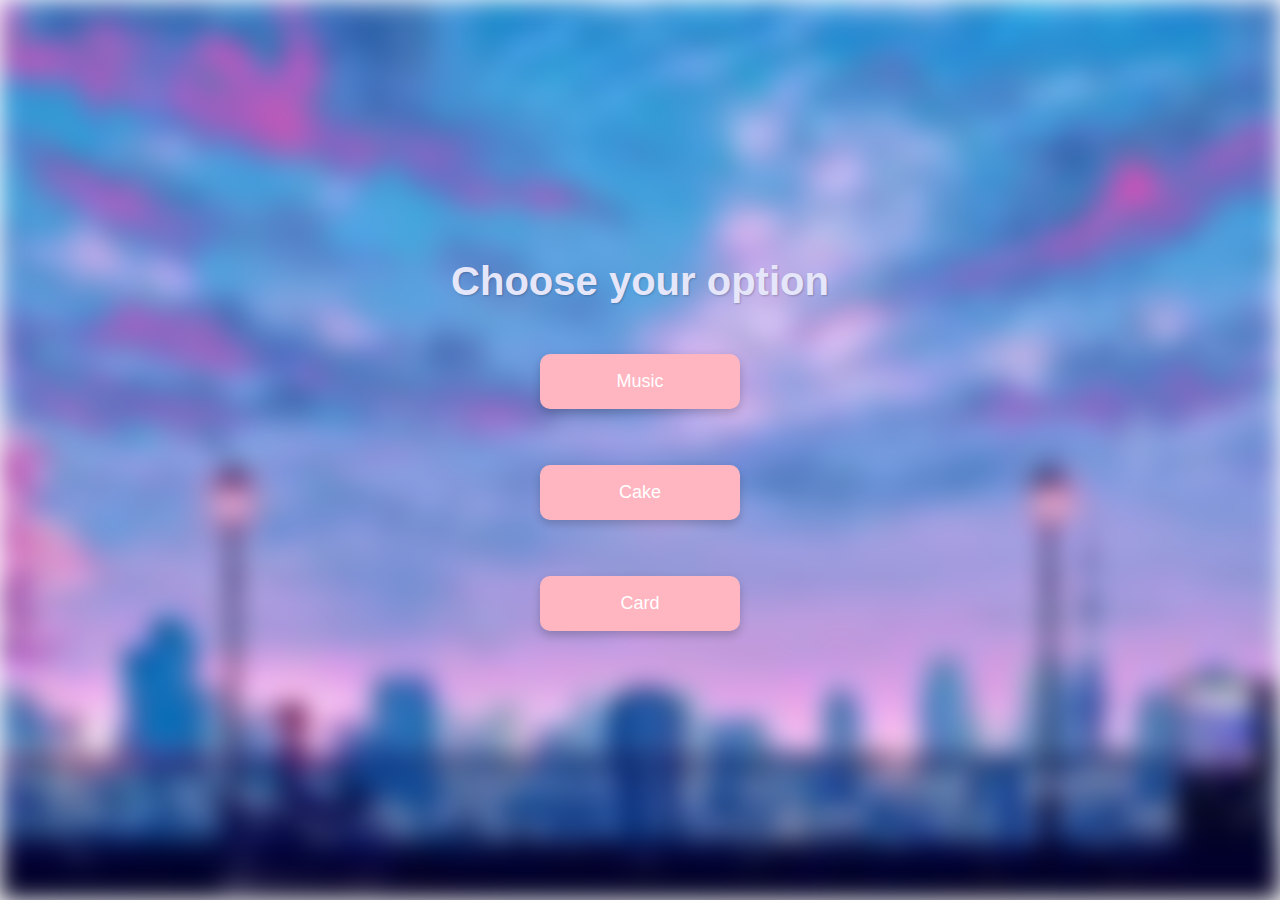
<file: index.html>
<!DOCTYPE html>
<html lang="en">
<head>
    <meta charset="UTF-8">
    <meta name="viewport" content="width=device-width, initial-scale=1.0">
    <title>yo, it's your birthday Kitty</title>
    <link rel="stylesheet" href="styles.css">
</head>
<body>
    <main class="main-container">

        <header class="input-container">
            <h1>Choose your option</h1>
        </header>
        <button onclick="window.location.href='music.html';">Music</button>
        <br>
        <br>
        <button onclick="window.location.href='cake.html';">Cake</button>
        <br>
        <br>
        <button onclick="window.location.href='card.html';">Card</button>
    
    
    
</body>
</html>
</file>
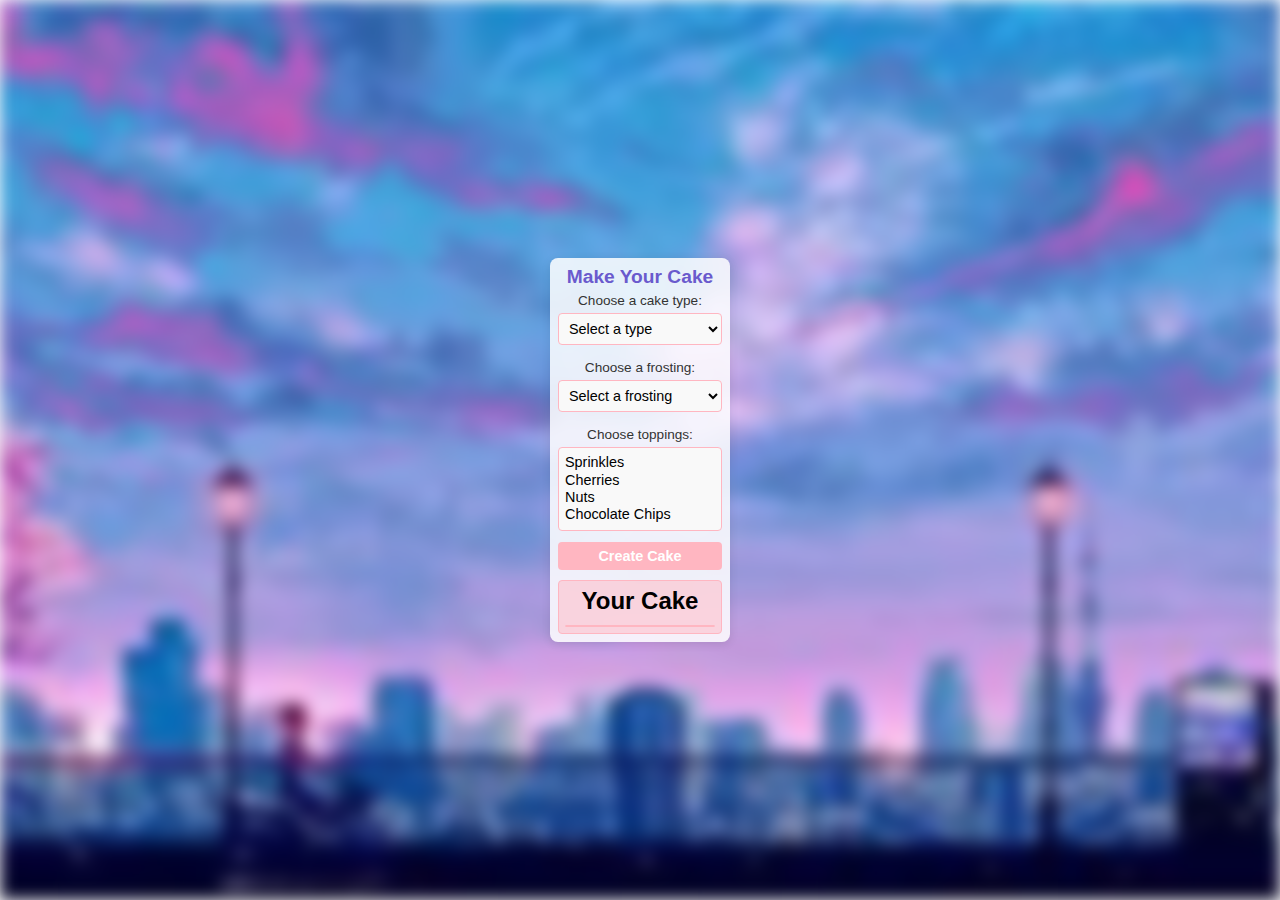
<file: cake.html>
<!DOCTYPE html>
<html lang="en">
<head>
    <meta charset="UTF-8">
    <meta name="viewport" content="width=device-width, initial-scale=1.0">
    <title>Cake Maker App</title>
    <link rel="stylesheet" href="cake.css">
</head>
<body>
    <div class="container">
        <h1>Make Your Cake</h1>
        <form id="cakeForm">
            <label for="cakeType">Choose a cake type:</label>
            <select id="cakeType" required>
                <option value="">Select a type</option>
                <option value="Chocolate">Chocolate</option>
                <option value="Vanilla">Vanilla</option>
                <option value="Red Velvet">Red Velvet</option>
                <option value="Carrot">Carrot</option>
            </select>

            <label for="frostingType">Choose a frosting:</label>
            <select id="frostingType" required>
                <option value="">Select a frosting</option>
                <option value="Buttercream">Buttercream</option>
                <option value="Cream Cheese">Cream Cheese</option>
                <option value="Whipped Cream">Whipped Cream</option>
                <option value="Ganache">Ganache</option>
            </select>

            <label for="toppings">Choose toppings:</label>
            <select id="toppings" multiple>
                <option value="Sprinkles">Sprinkles</option>
                <option value="Cherries">Cherries</option>
                <option value="Nuts">Nuts</option>
                <option value="Chocolate Chips">Chocolate Chips</option>
            </select>

            <button type="submit">Create Cake</button>
        </form>

        <div id="cakeDisplay" class="hidden">
            <h2>Your Cake</h2>
            <div id="cakeSummary"></div>
            <div id="cakeImage"></div>
        </div>
    </div>

    <script src="cake.js"></script>
</body>
</html>
</file>
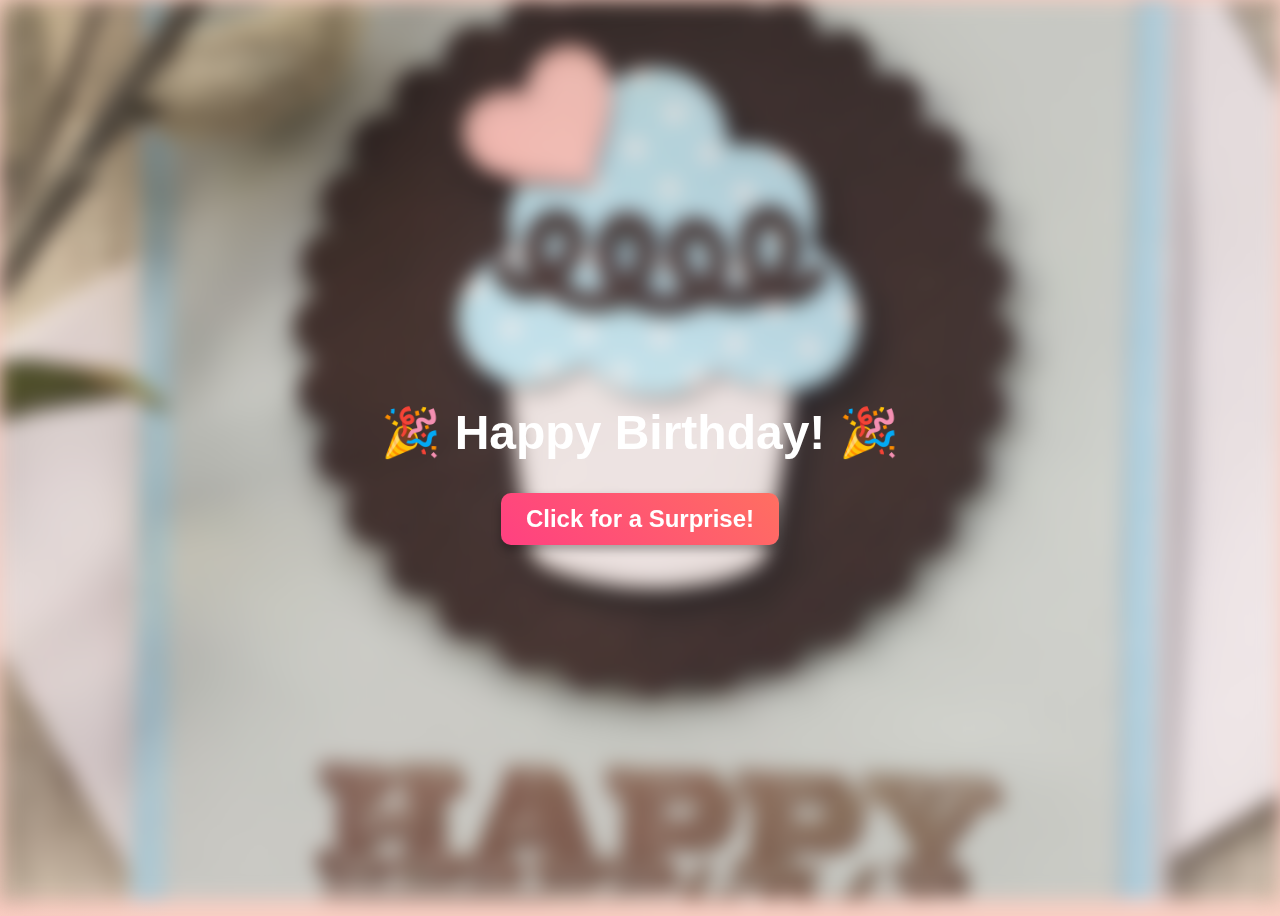
<file: card.html>
<!DOCTYPE html>
<html lang="en">
<head>
    <meta charset="UTF-8">
    <meta name="viewport" content="width=device-width, initial-scale=1.0">
    <title>Birthday Surprise</title>
    <link rel="stylesheet" href="card.css">
</head>
<body>
    <div id="background"></div>

    <div id="content">
        <h1>🎉 Happy Birthday! 🎉</h1>
        <button onclick="showSurprise()">Click for a Surprise!</button>
    </div>

    <!-- Surprise Cake -->
    <div id="surprise">
        <img src="background..jpg" id="cake">
    </div>

    <script src="card.js"></script>
</body>
</html>
</file>
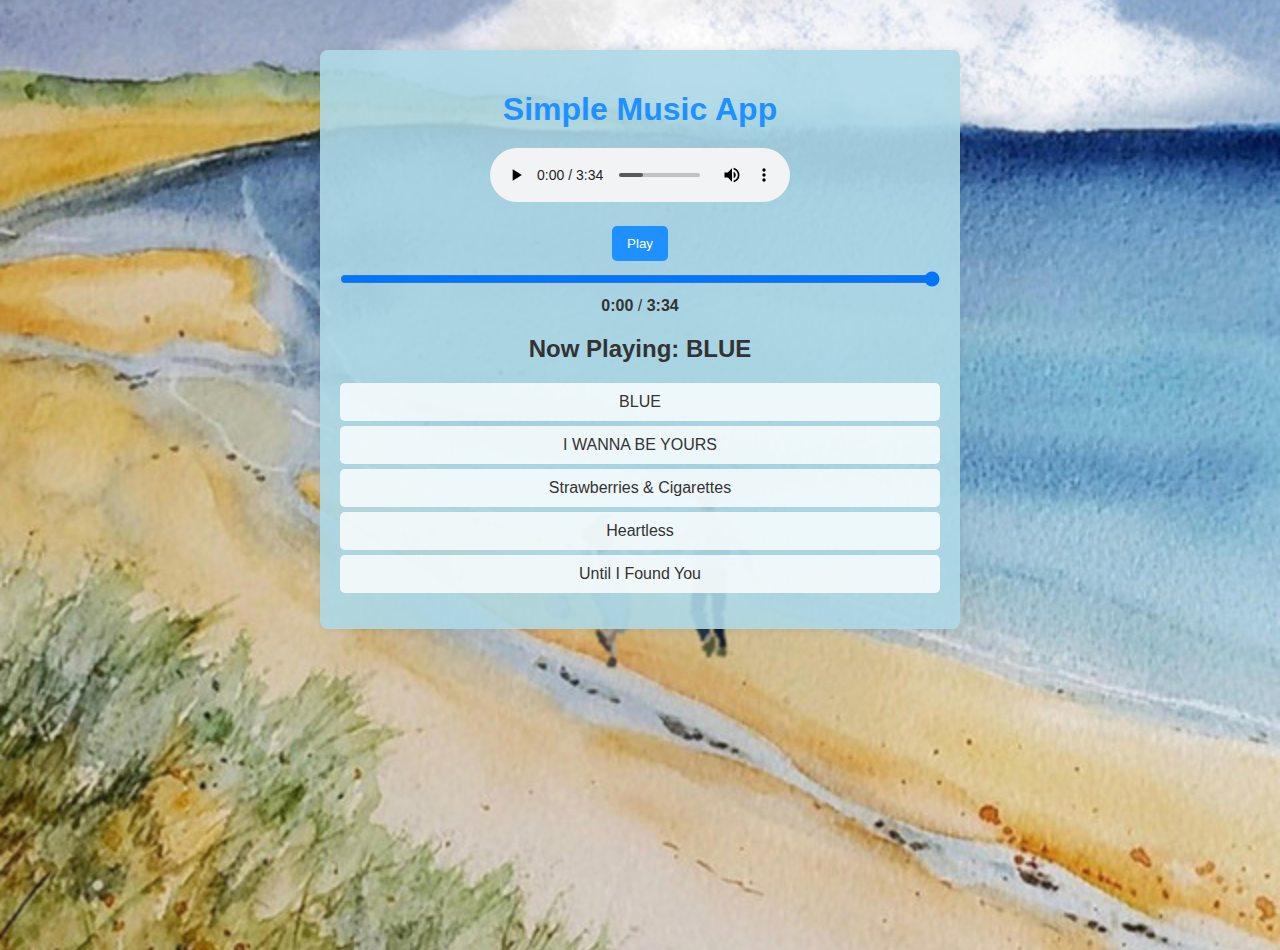
<file: music.html>
<!DOCTYPE html>
<html lang="en">
<head>
    <meta charset="UTF-8">
    <meta name="viewport" content="width=device-width, initial-scale=1.0">
    <title>Songs</title>
    <link rel="stylesheet" href="music.css">
    <style>
        body {
            transition: background-image 0.5s ease;
            background-size: cover;
            background-position: center;
        }
    </style>
</head>
<body>
    <div class="container">
        <h1>Simple Music App</h1>
        <audio id="audio" controls>
            <source id="audio-source" src="" type="audio/mpeg">
            Your browser does not support the audio element.
        </audio>
        <div class="controls">
            <button id="play-pause">Play</button>
            <input type="range" id="volume" min="0" max="1" step="0.01" value="1">
            <span id="current-time">0:00</span> / <span id="duration">0:00</span>
        </div>
        <h2 id="now-playing">Now Playing: </h2>
        <ul id="playlist"></ul>
    </div>
    <script src="music.json"></script> <!-- Link to your JavaScript file -->
</body>
</html>
</file>
<file: styles.css>
* {
    margin: 0;
    padding: 0;
    box-sizing: border-box;
}

body {
    font-family: 'Arial', sans-serif;
    position: relative;
    overflow: hidden;
}

body::before {
    content: '';
    position: absolute;
    top: 0;
    left: 0;
    right: 0;
    bottom: 0;
    background-image: url('cback.jpg'); /* Replace with your background image URL */
    background-size: cover;
    background-position: center;
    filter: blur(12px); /* Increased blur effect */
    z-index: 1; 
}

.main-container {
    display: flex;
    flex-direction: column;
    align-items: center;
    justify-content: center;
    height: 100vh; 
    position: relative; 
    z-index: 2; 
}

.input-container {
    margin-bottom: 20px;
}

h1 {
    color: #E6E6FA; /* Lavender color for the heading (Lilac) */
    text-align: center;
    font-size: 2.5em;
    margin-bottom: 20px;
    text-shadow: 1px 1px 2px rgba(0, 0, 0, 0.2);
}

.button-container {
    background: rgba(255, 182, 193, 0.7); /* Light pink background (Baby Pink) */
    border-radius: 20px;
    padding: 30px;
    box-shadow: 0 8px 30px rgba(0, 0, 0, 0.3);
    display: flex;
    flex-direction: column;
    align-items: center;
}

button {
    background: #FFB6C1; /* Lightest baby pink */
    color: #fff; /* White text color for buttons */
    border: 2px solid rgba(255, 182, 193, 0.7); /* Light pink border */
    border-radius: 10px;
    padding: 15px 30px;
    font-size: 18px;
    margin: 10px 0;
    cursor: pointer;
    transition: background 0.3s ease, transform 0.2s ease, color 0.3s ease;
    width: 200px; 
    box-shadow: 0 4px 10px rgba(0, 0, 0, 0.2);
}

button:hover {
    background: rgba(255, 192, 203, 0.8); /* Slightly darker pink on hover */
    color: #fff; /* Keep text color white on hover */
    transform: translateY(-3px); 
}

button:focus {
    outline: none; 
}

@media (max-width: 600px) {
    button {
        width: 100%; 
    }
}
</file>
<file: cake.css>
* {
    margin: 0;
    padding: 0;
    box-sizing: border-box;
}

body {
    font-family: 'Arial', sans-serif;
    position: relative;
    overflow: hidden;
    height: 100vh;
    display: flex;
    align-items: center; /* Center vertically */
    justify-content: center; /* Center horizontally */
}

body::before {
    content: '';
    position: absolute;
    top: 0;
    left: 0;
    right: 0;
    bottom: 0;
    background-image: url('cback.jpg'); /* Background image */
    background-size: cover;
    background-position: center;
    filter: blur(8px);
    z-index: 1; 
}

/* 🔹 Smaller container */
.container {
    max-width: 180px; /* Reduced width */
    width: 90%; /* Responsive width */
    background: rgba(255, 255, 255, 0.85);
    padding: 8px; /* Less padding */
    border-radius: 8px;
    box-shadow: 0 2px 10px rgba(0, 0, 0, 0.1);
    text-align: center; /* Center text */
    position: relative;
    z-index: 2;
}

/* 🎂 Heading */
h1 {
    color: #6a5acd;
    font-size: 1.2em; /* Smaller font size */
}

/* 📝 Labels */
label {
    display: block;
    margin: 5px 0;
    color: #333;
    font-size: 0.85em; /* Smaller font */
}

/* 🔽 Select dropdowns */
select {
    width: 100%;
    padding: 6px;
    margin-bottom: 10px;
    border: 1px solid #ffb6c1;
    border-radius: 4px;
    background-color: #f9f9f9;
    font-size: 0.9em;
}

/* 🎀 Button */
button {
    width: 100%;
    padding: 6px;
    background-color: #ffb6c1;
    color: white;
    border: none;
    border-radius: 4px;
    cursor: pointer;
    font-size: 0.9em;
    font-weight: bold;
    transition: background 0.3s ease;
}

button:hover {
    background-color: #ff69b4;
}

/* 🎂 Cake Display */
#cakeDisplay {
    margin-top: 10px;
    padding: 6px;
    border: 1px solid #ffb6c1;
    border-radius: 4px;
    background-color: rgba(255, 182, 193, 0.5);
    width: 100%;
}

/* ✨ Cake Summary */
#cakeSummary {
    color: #333;
    font-size: 0.85em;
    text-align: center;
}

/* 🎂 Cake Image */
#cakeImage {
    margin-top: 10px;
    border: 1px solid #ffb6c1;
    border-radius: 4px;
    overflow: hidden;
}

/* 🖼️ Image Styling */
#cakeImage img {
    width: 100%;
    height: auto;
    border-radius: 4px;
}
</file>
<file: card.css>
/* Full-page background image */
#background {
    position: fixed;
    top: 0;
    left: 0;
    width: 100vw;
    height: 100vh;
    background: url('card') no-repeat center center/cover;
    filter: blur(10px);
    transition: filter 0.8s ease-in-out;
    z-index: -1;
}

/* Birthday message container */
body {
    font-family: 'Comic Sans MS', cursive, sans-serif;
    text-align: center;
    color: white;
    height: 100vh;
    display: flex;
    justify-content: center;
    align-items: center;
    flex-direction: column;
    background: linear-gradient(45deg, #ff9a9e, #fad0c4, #fad0c4, #ffdde1);
    background-size: 400% 400%;
    animation: gradientBG 6s infinite alternate ease-in-out;
    overflow: hidden;
}

/* Smooth background gradient animation */
@keyframes gradientBG {
    0% { background-position: 0% 50%; }
    100% { background-position: 100% 50%; }
}

.container {
    background: rgba(0, 0, 0, 0.4);
    padding: 20px;
    border-radius: 10px;
    box-shadow: 0px 4px 10px rgba(0, 0, 0, 0.2);
    transition: opacity 1s ease-in-out;
}

/* Glowing and animated title */
h1 {
    font-size: 3em;
    font-weight: bold;
    animation: glow 1.5s infinite alternate;
}

@keyframes glow {
    from { text-shadow: 0 0 10px #fff, 0 0 20px #ffdd57; }
    to { text-shadow: 0 0 20px #fff, 0 0 30px #ff5733; }
}

.message {
    font-size: 1.4em;
    margin: 15px 0;
}

/* Stylish button with hover effects */
button {
    background: linear-gradient(45deg, #ff4081, #ff6f61);
    color: white;
    padding: 12px 25px;
    font-size: 1.5em;
    font-weight: bold;
    border: none;
    border-radius: 10px;
    cursor: pointer;
    box-shadow: 0px 5px 10px rgba(0, 0, 0, 0.3);
    transition: transform 0.2s ease-in-out, box-shadow 0.2s;
}

button:hover {
    transform: scale(1.1);
    box-shadow: 0px 7px 15px rgba(0, 0, 0, 0.4);
}

/* Surprise cake section */
#surprise {
    position: fixed;
    top: 50%;
    left: 50%;
    transform: translate(-50%, -50%);
    text-align: center;
    display: none;
}

/* Jumping cake animation */
#cake {
    width: 220px;
    animation: jump 1s infinite alternate ease-in-out;
}

@keyframes jump {
    0% { transform: translateY(0); }
    100% { transform: translateY(-20px); }
}

/* Full-screen surprise image */
#surprise-bg {
    position: fixed;
    top: 0;
    left: 0;
    width: 100vw;
    height: 100vh;
    background: url('card') no-repeat center center/cover;
    opacity: 0;
    transition: opacity 1s ease-in-out;
    z-index: 10;
    display: none;
}

/* Show surprise */
#surprise-bg.active {
    display: block;
    opacity: 1;
}

/* Blur effect when surprise is active */
.blur {
    filter: blur(8px);
}
</file>
<file: music.css>
body {
    font-family: Arial, sans-serif;
    background-size: cover; /* Cover the entire viewport */
    background-position: center; /* Center the background image */
    color: #333;
    text-align: center;
    height: 100vh; /* Full height */
    margin: 0; /* Remove default margin */
    transition: background-image 0.5s ease; /* Smooth transition for background change */
}

.container {
    max-width: 600px;
    margin: 50px auto;
    padding: 20px;
    background: rgba(173, 216, 230, 0.9); /* Light blue background with some transparency */
    border-radius: 8px;
    box-shadow: 0 0 10px rgba(0, 0, 0, 0.1);
}

h1 {
    margin-bottom: 20px;
    color: #1e90ff; /* A darker blue for the heading */
}

.controls {
    margin: 20px 0;
}

button {
    padding: 10px 15px;
    background-color: #1e90ff; /* Button background color */
    color: white; /* Button text color */
    border: none; /* Remove default border */
    border-radius: 5px; /* Rounded corners */
    cursor: pointer; /* Pointer cursor on hover */
    transition: background-color 0.3s; /* Smooth transition for background color */
}

button:hover {
    background-color: #1c86ee; /* Darker blue on hover */
}

input[type="range"] {
    width: 100%; /* Full width for the volume slider */
    margin: 10px 0; /* Margin for spacing */
}

#current-time, #duration {
    font-weight: bold; /* Bold text for time display */
}

#playlist {
    list-style-type: none; /* Remove default list styling */
    padding: 0; /* Remove default padding */
}

#playlist li {
    padding: 10px;
    margin: 5px 0; /* Space between playlist items */
    background: rgba(255, 255, 255, 0.8); /* Light background for playlist items */
    border-radius: 5px; /* Rounded corners */
    cursor: pointer; /* Pointer cursor on hover */
    transition: background-color 0.3s; /* Smooth transition for background color */
}

#playlist li:hover {
    background: rgba(200, 200, 200, 0.8); /* Change background on hover */
}

h2 {
    margin-top: 20px; /* Space above now playing text */
    color: #333; /* Darker color for now playing text */
}
</file>
